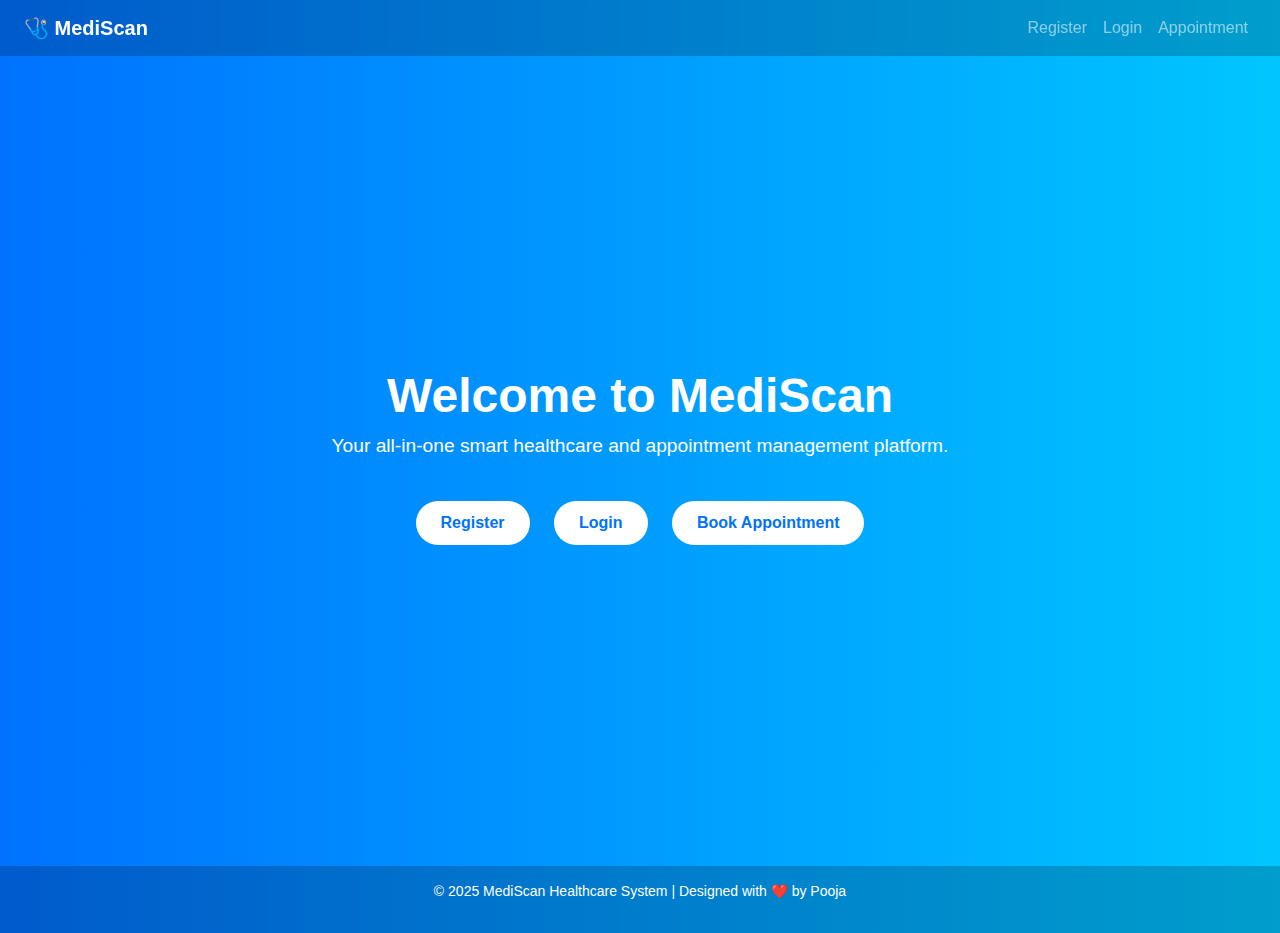
<file: index.html>
<!DOCTYPE html>
<html lang="en">
<head>
  <meta charset="UTF-8">
  <meta name="viewport" content="width=device-width, initial-scale=1.0">
  <title>MediScan | Smart Healthcare Portal</title>
  <link href="https://cdn.jsdelivr.net/npm/bootstrap@5.3.2/dist/css/bootstrap.min.css" rel="stylesheet">
  <style>
    body {
      background: linear-gradient(to right, #0072ff, #00c6ff);
      font-family: 'Poppins', sans-serif;
      color: white;
    }
    .navbar {
      background-color: rgba(0, 0, 0, 0.2);
      backdrop-filter: blur(5px);
    }
    .hero {
      height: 90vh;
      display: flex;
      align-items: center;
      justify-content: center;
      flex-direction: column;
      text-align: center;
    }
    .hero h1 {
      font-size: 3rem;
      font-weight: bold;
    }
    .hero p {
      font-size: 1.2rem;
      margin-bottom: 30px;
    }
    .btn-custom {
      background-color: white;
      color: #0072ff;
      border: none;
      font-weight: 600;
      padding: 10px 25px;
      margin: 10px;
      border-radius: 25px;
      transition: all 0.3s ease;
    }
    .btn-custom:hover {
      background-color: #0072ff;
      color: white;
      transform: scale(1.05);
    }
    footer {
      background-color: rgba(0, 0, 0, 0.2);
      text-align: center;
      padding: 15px;
      font-size: 14px;
    }
  </style>
</head>
<body>

  <!-- Navbar -->
  <nav class="navbar navbar-expand-lg navbar-dark px-4">
    <a class="navbar-brand fw-bold" href="#">🩺 MediScan</a>
    <div class="collapse navbar-collapse">
      <ul class="navbar-nav ms-auto">
        <li class="nav-item"><a class="nav-link" href="register.html">Register</a></li>
        <li class="nav-item"><a class="nav-link" href="login.html">Login</a></li>
        <li class="nav-item"><a class="nav-link" href="appointment.html">Appointment</a></li>
      </ul>
    </div>
  </nav>

  <!-- Hero Section -->
  <section class="hero">
    <h1>Welcome to MediScan</h1>
    <p>Your all-in-one smart healthcare and appointment management platform.</p>
    <div>
      <a href="register.html" class="btn btn-custom">Register</a>
      <a href="login.html" class="btn btn-custom">Login</a>
      <a href="appointment.html" class="btn btn-custom">Book Appointment</a>
    </div>
  </section>

  <!-- Footer -->
  <footer>
    <p>© 2025 MediScan Healthcare System | Designed with ❤️ by Pooja</p>
  </footer>

</body>
</html>
</file>
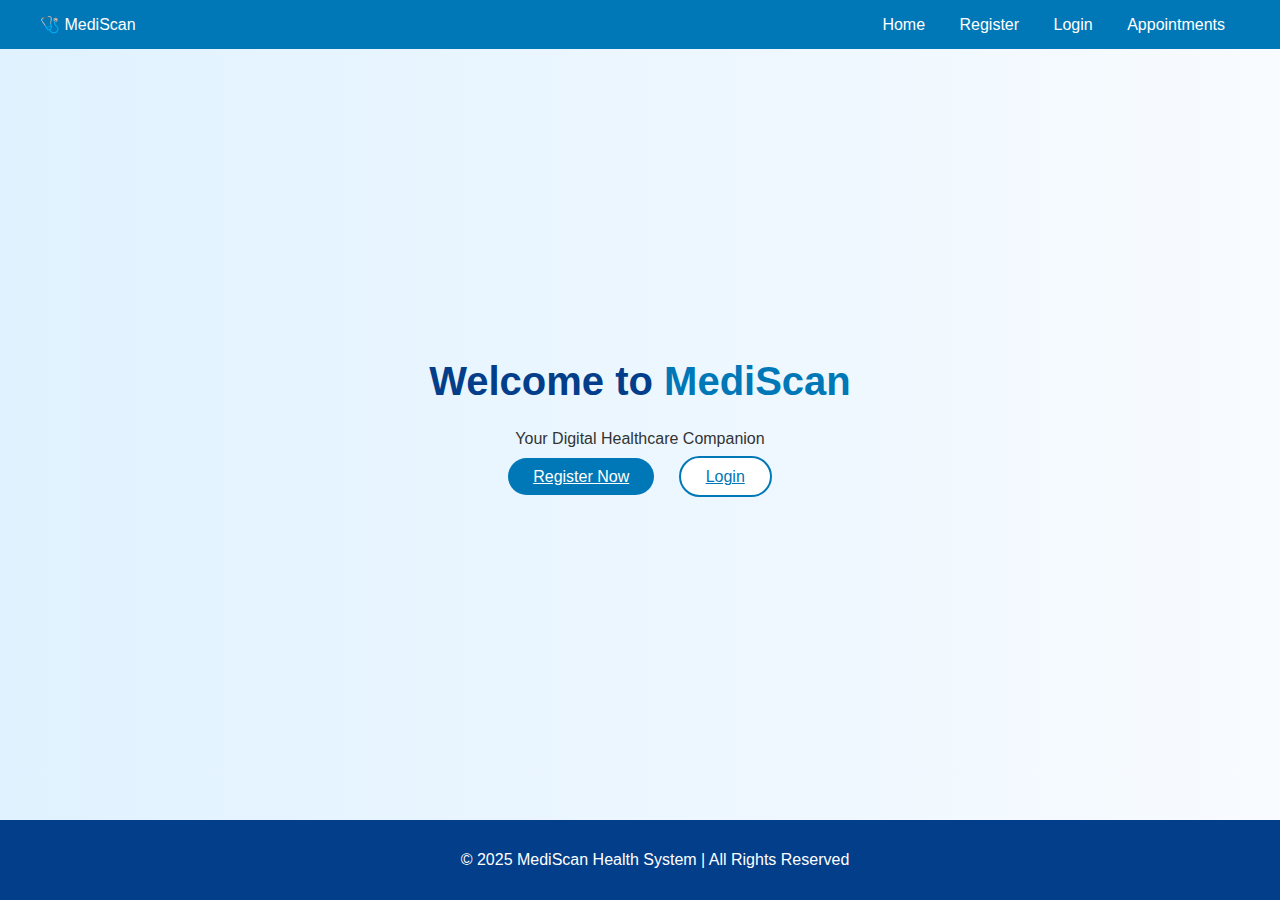
<file: home.html>
<!DOCTYPE html>
<html lang="en">
<head>
  <meta charset="UTF-8" />
  <meta name="viewport" content="width=device-width, initial-scale=1.0" />
  <title>MediScan Health Portal</title>
  <link rel="stylesheet" href="style.css" />
</head>
<body>
  <header class="navbar">
    <div class="logo">🩺 MediScan</div>
    <nav>
      <a href="home.html" class="active">Home</a>
      <a href="register.html">Register</a>
      <a href="login.html">Login</a>
      <a href="appointment.html">Appointments</a>
    </nav>
  </header>

  <section class="hero">
    <div class="hero-content">
      <h1>Welcome to <span>MediScan</span></h1>
      <p>Your Digital Healthcare Companion</p>
      <div class="hero-buttons">
        <a href="register.html" class="btn-primary">Register Now</a>
        <a href="login.html" class="btn-secondary">Login</a>
      </div>
    </div>
  </section>

  <footer>
    <p>© 2025 MediScan Health System | All Rights Reserved</p>
  </footer>
</body>
</html>
</file>
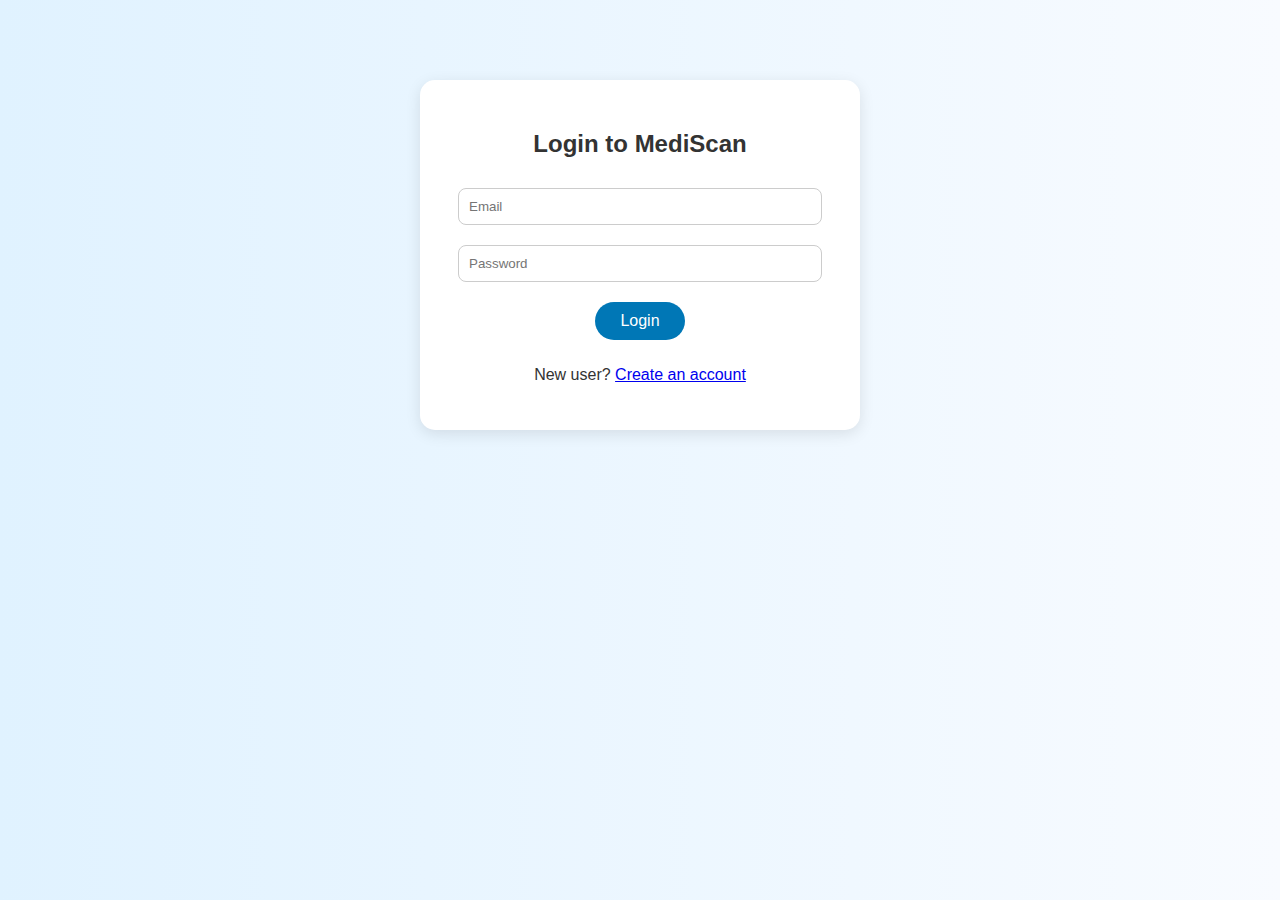
<file: login.html>
<!DOCTYPE html>
<html lang="en">
<head>
  <meta charset="UTF-8" />
  <meta name="viewport" content="width=device-width, initial-scale=1.0" />
  <title>MediScan - Login</title>
  <link rel="stylesheet" href="style.css" />
</head>
<body>
  <div class="form-container">
    <h2>Login to MediScan</h2>
    <form id="loginForm">
      <input type="email" id="email" placeholder="Email" required />
      <input type="password" id="password" placeholder="Password" required />
      <button type="submit" class="btn-primary">Login</button>
      <p id="message"></p>
    </form>
    <p class="form-footer">New user? <a href="register.html">Create an account</a></p>
  </div>

  <script>
    document.getElementById("loginForm").addEventListener("submit", async (e) => {
      e.preventDefault();

      const data = {
        email: document.getElementById("email").value,
        password_hash: document.getElementById("password").value
      };

      const res = await fetch("http://localhost:8089/users/login", {
        method: "POST",
        headers: { "Content-Type": "application/json" },
        body: JSON.stringify(data)
      });

      const msg = await res.text();
      document.getElementById("message").innerText = msg;

      if (msg.includes("Login successful")) {
        window.location.href = "appointment.html";
      }
    });
  </script>
</body>
</html>
</file>
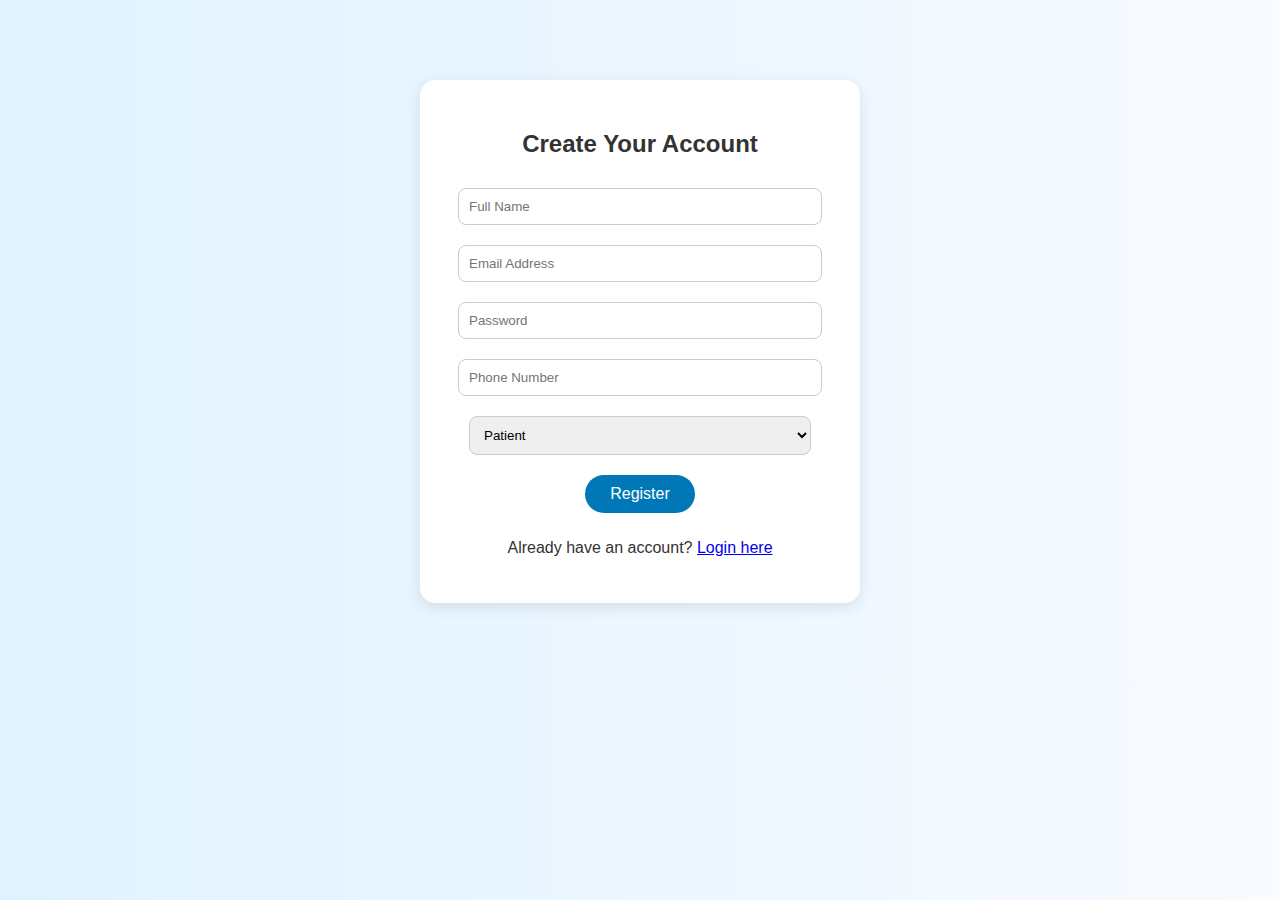
<file: register.html>
<!DOCTYPE html>
<html lang="en">
<head>
  <meta charset="UTF-8" />
  <meta name="viewport" content="width=device-width, initial-scale=1.0" />
  <title>MediScan - Register</title>
  <link rel="stylesheet" href="style.css" />
</head>
<body>
  <div class="form-container">
    <h2>Create Your Account</h2>
    <form id="registerForm">
      <input type="text" id="name" placeholder="Full Name" required />
      <input type="email" id="email" placeholder="Email Address" required />
      <input type="password" id="password" placeholder="Password" required />
      <input type="text" id="phone" placeholder="Phone Number" required />
      <select id="role">
        <option value="patient">Patient</option>
        <option value="doctor">Doctor</option>
      </select>
      <button type="submit" class="btn-primary">Register</button>
      <p id="message"></p>
    </form>
    <p class="form-footer">Already have an account? <a href="login.html">Login here</a></p>
  </div>

  <script>
    document.getElementById("registerForm").addEventListener("submit", async (e) => {
      e.preventDefault();

      const data = {
        name: document.getElementById("name").value,
        email: document.getElementById("email").value,
        password_hash: document.getElementById("password").value,
        phone: document.getElementById("phone").value,
        role: document.getElementById("role").value
      };

      const res = await fetch("http://localhost:8089/users/register", {
        method: "POST",
        headers: { "Content-Type": "application/json" },
        body: JSON.stringify(data)
      });

      const msg = await res.text();
      document.getElementById("message").innerText = msg;
    });
  </script>
</body>
</html>
</file>
<file: style.css>
body {
  margin: 0;
  font-family: 'Poppins', sans-serif;
  background: linear-gradient(to right, #e0f2ff, #f8fbff);
  color: #333;
}

/* Navbar */
.navbar {
  background: #0077b6;
  color: white;
  display: flex;
  justify-content: space-between;
  padding: 15px 40px;
  align-items: center;
}
.navbar a {
  color: white;
  margin: 0 15px;
  text-decoration: none;
  font-weight: 500;
}
.navbar a:hover {
  text-decoration: underline;
}

/* Hero */
.hero {
  height: 80vh;
  display: flex;
  justify-content: center;
  align-items: center;
  text-align: center;
}
.hero h1 {
  font-size: 2.5em;
  color: #023e8a;
}
.hero h1 span {
  color: #0077b6;
}
.hero-buttons {
  margin-top: 20px;
}
.btn-primary, .btn-secondary {
  padding: 10px 25px;
  border-radius: 25px;
  border: none;
  cursor: pointer;
  margin: 10px;
  font-size: 1em;
}
.btn-primary {
  background: #0077b6;
  color: white;
}
.btn-secondary {
  background: white;
  color: #0077b6;
  border: 2px solid #0077b6;
}

/* Form Styles */
.form-container {
  width: 380px;
  margin: 80px auto;
  background: white;
  padding: 30px;
  border-radius: 15px;
  box-shadow: 0 4px 15px rgba(0,0,0,0.1);
  text-align: center;
}
.form-container input, select {
  width: 90%;
  padding: 10px;
  margin: 10px 0;
  border-radius: 8px;
  border: 1px solid #ccc;
}
.form-footer {
  margin-top: 10px;
}
#message {
  margin-top: 10px;
  font-weight: bold;
  color: #0077b6;
}

/* Footer */
footer {
  background: #023e8a;
  color: white;
  text-align: center;
  padding: 15px;
  position: fixed;
  width: 100%;
  bottom: 0;
}
</file>
